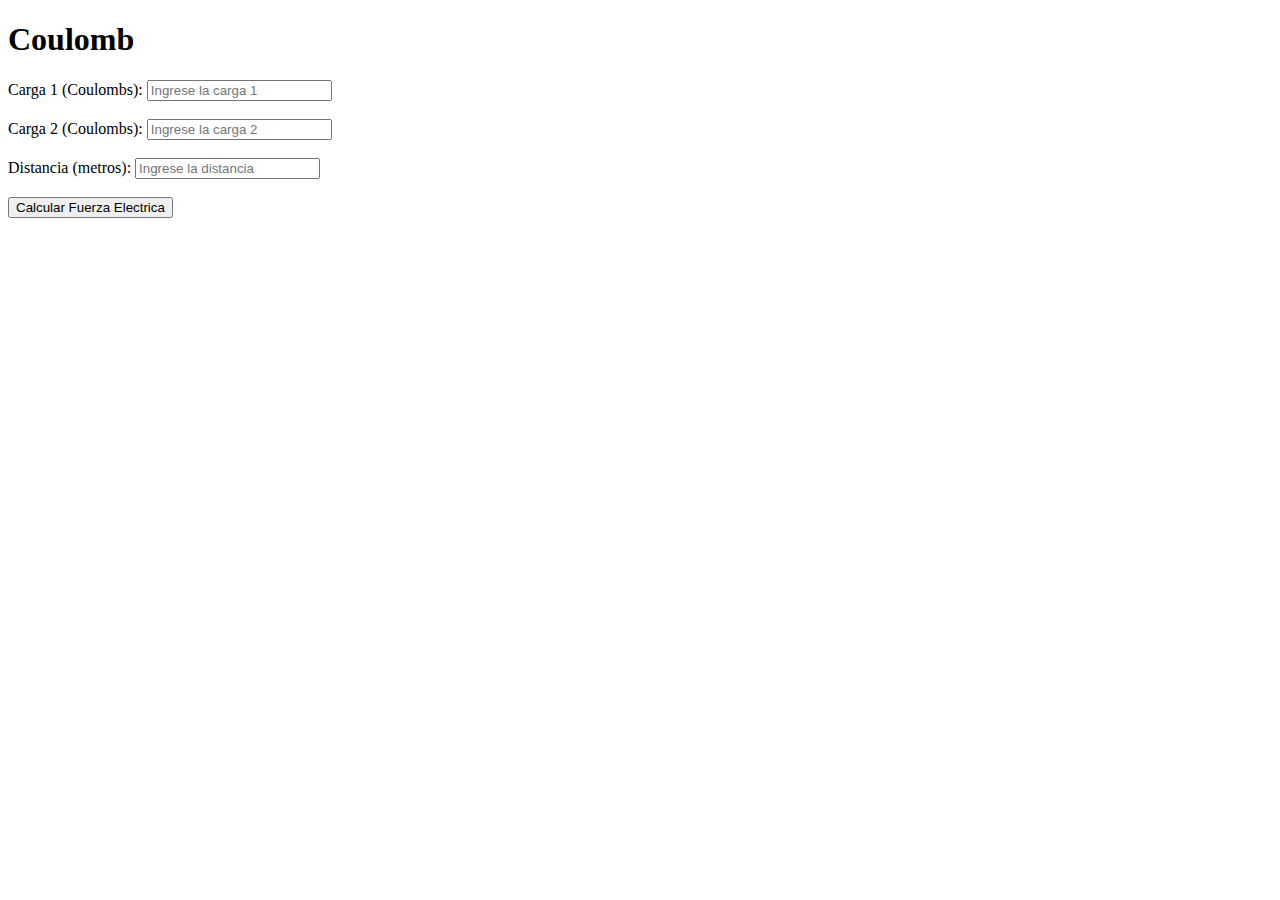
<file: ley de/index.html>
<!DOCTYPE html>
<html>
<head>
    <title>Coulomb</title>
</head>
<body>
    <h1>Coulomb</h1>
    <form id="coulombForm">
        <label for="q1">Carga 1 (Coulombs):</label>
        <input type="text" id="q1" name="q1" placeholder="Ingrese la carga 1" ><br><br>
        
        <label for="q2">Carga 2 (Coulombs):</label>
        <input type="text" id="q2" name="q2" placeholder="Ingrese la carga 2"><br><br>
        
        <label for="d">Distancia (metros):</label>
        <input type="text" id="d" name="d" placeholder="Ingrese la distancia"><br><br>
        
        <input type="button" value="Calcular Fuerza Electrica" onclick="calcularFuerza()">
    </form>
    
    <div id="resultado"></div>
    
    <script>
        function calcularFuerza() {
            var q1 = parseFloat(document.getElementById("q1").value);
            var q2 = parseFloat(document.getElementById("q2").value);
            var r = parseFloat(document.getElementById("d").value);
            
            var k = 9000000000;  // Constante de Coulomb en N m^2/C^2
            var force = (k * (q1 * q2) )/ (r * r);
            
            document.getElementById("resultado").innerHTML = "La fuerza electrica es de " + force.toFixed(2) + " Newtons.";
        }
    </script>
</body>
</html>
</file>
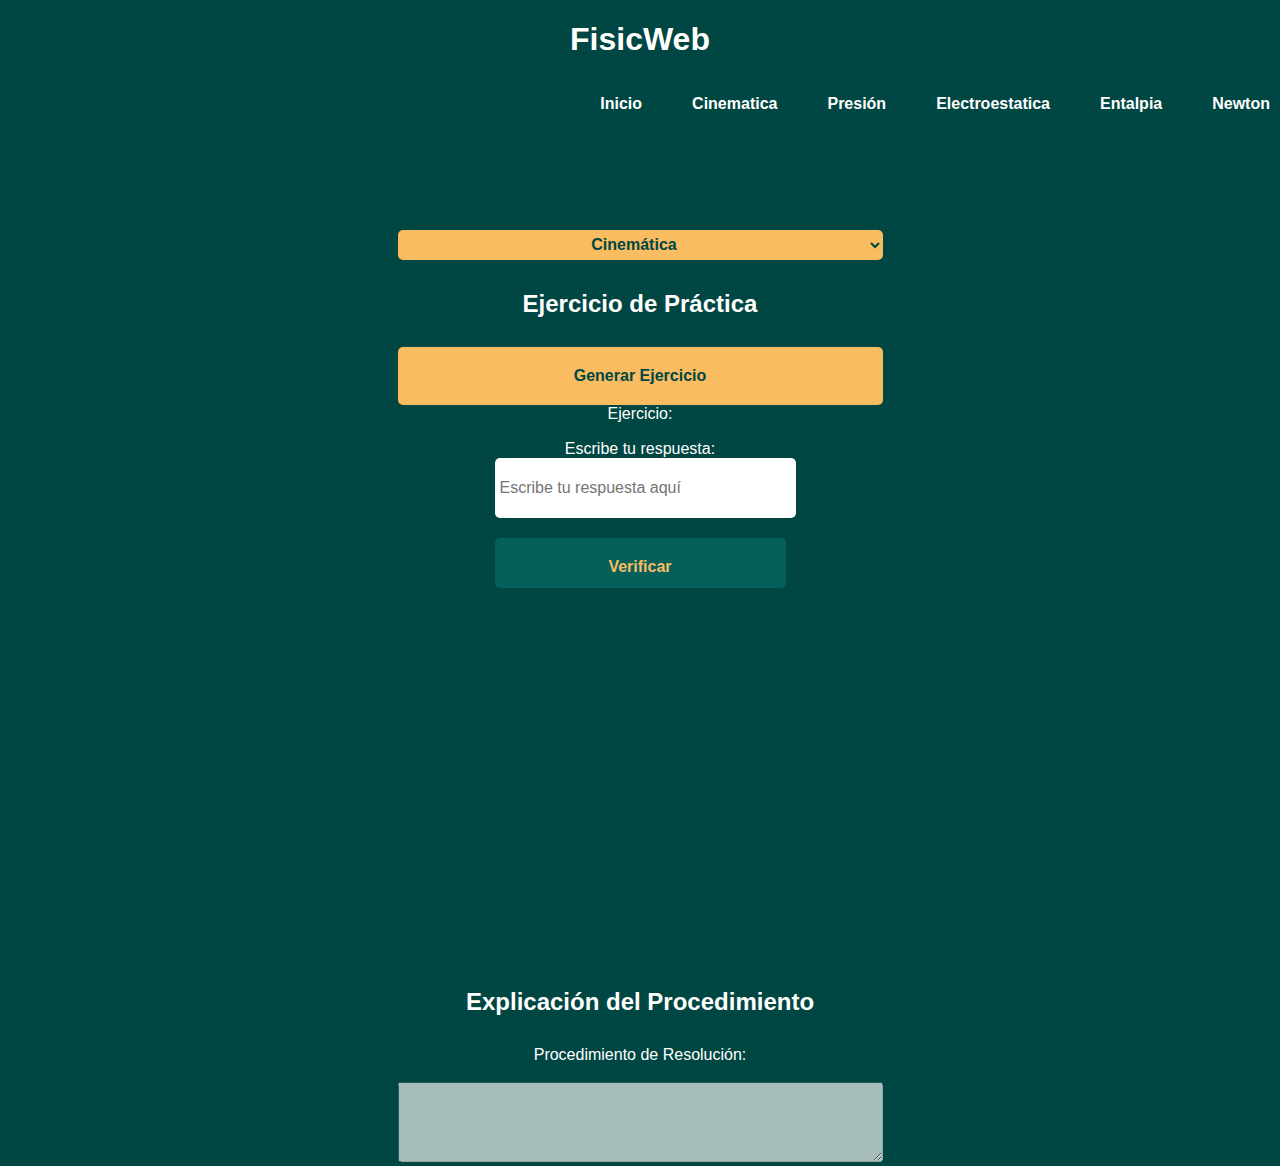
<file: Proyecto integrador/index.html>
<!DOCTYPE html>
<html lang="es">

<head>
    <meta charset="UTF-8">
    <meta name="viewport" content="width=device-width, initial-scale=1.0">
    <link rel="stylesheet" href="./css/Style.css">
    <link rel="stylesheet" href="./css/normalize.css">
    <title>Calculadora de presion</title>
</head>

<body>
    <h1>FisicWeb</h1>
    <header class="main_content">
        <nav class="main_content_menu">
            <div class="main_content_menu_hamburgesa">
                <svg xmlns="http://www.w3.org/2000/svg" class="icon icon-tabler icon-tabler-menu-deep" width="24"
                    height="24" viewBox="0 0 24 24" stroke-width="2" stroke="currentColor" fill="none"
                    stroke-linecap="round" stroke-linejoin="round">
                    <path stroke="none" d="M0 0h24v24H0z" fill="none"></path>
                    <path d="M4 6h16"></path>
                    <path d="M7 12h13"></path>
                    <path d="M10 18h10"></path>
                </svg>
            </div>
            <ul class="main_menu_display">

                <li class="main_menu_link">
                    <a href="Principal.html">Inicio</a>
                </li>
                <li class="main_menu_link">
                    <a href="Proyecto.html">Cinematica</a>
                </li>
                <li class="main_menu_link">
                    <a href="index.html">Presi&oacuten</a>
                </li>
                <li class="main_menu_link">
                    <a href="coulomb.html">Electroestatica</a>
                </li>
                <li class="main_menu_link">
                    <a href="Entalpia.html">Entalpia</a>
                </li>
                <li class="main_menu_link">
                    <a href="newFuerza.html">Newton</a>
                </li>


            </ul>
        </nav>
    </header>
    <section class="main_calculate">
        

        <div id="input-container" class="main_inputs">
        <form class="main_calculate_form" id="presion-form"></form>
        <select id="eleccion" name="eleccion">
            <option value="cinematica">Cinemática</option>
            <option value="presion">Presión</option>
            <option value="coulumb">coulumb</option>
        </select>
        </form>


        <!-- Generador de Ejercicios de Práctica -->
        <h2 align="center">Ejercicio de Práctica</h2>
        <div id="ejercicio" align="center">
            <button class="main_button1" onclick="generarEjercicio()">Generar Ejercicio</button>
            <label for="pregunta">Ejercicio:</label>
            <p id="pregunta"></p>
            <label for="respuesta">Escribe tu respuesta:</label>
            <footer><input type="text" style="height: 10%;" id="respuesta" placeholder="Escribe tu respuesta aquí">
                <button class="main_button2" onclick="verificarRespuesta()" style="height: 50px;">Verificar</button>
        </div>

        <h2 align="center">Explicación del Procedimiento</h2>
        <div align="center">
            <label for="explicacion">Procedimiento de Resolución:</label>
            <br><br><textarea id="explicacion" rows="4" cols="50" disabled></textarea>
        </div>
        </footer>
        </div>
    </section>
    <script>
        var ejercicios = [
            { pregunta: "Si una fuerza de 2000 N se aplica sobre un área de 2 metros cuadrados, ¿cuál es la presión en pascales?", respuesta: "1000" },
            { pregunta: " Si la presión sobre una superficie es de 5000 Pa y el área es de 4 metros cuadrados, ¿cuál es la fuerza ejercida?", respuesta: "20000" },
            { pregunta: "  Si la presión en un recipiente es de 8000 Pa y el área es de 5 metros cuadrados, ¿cuál es la fuerza ejercida sobre el recipiente?", respuesta: "40000" },

            // Agrega más ejercicios aquí
        ];

        var ejercicioActual = null;

        function generarEjercicio() {
            ejercicioActual = ejercicios[Math.floor(Math.random() * ejercicios.length)];
            document.getElementById('pregunta').innerText = ejercicioActual.pregunta;
        }

        function verificarRespuesta() {
            var respuesta = document.getElementById('respuesta').value.toLowerCase().trim();
            var respuestaCorrecta = ejercicioActual.respuesta.toLowerCase().trim();

            if (respuesta === respuestaCorrecta) {
                alert("¡Felicidades! Tu respuesta es correcta.");
            } else {
                alert("Intenta de nuevo. Tu respuesta es incorrecta.");
            }
        }
    </script>
    </div>


</body>

</html>
</file>
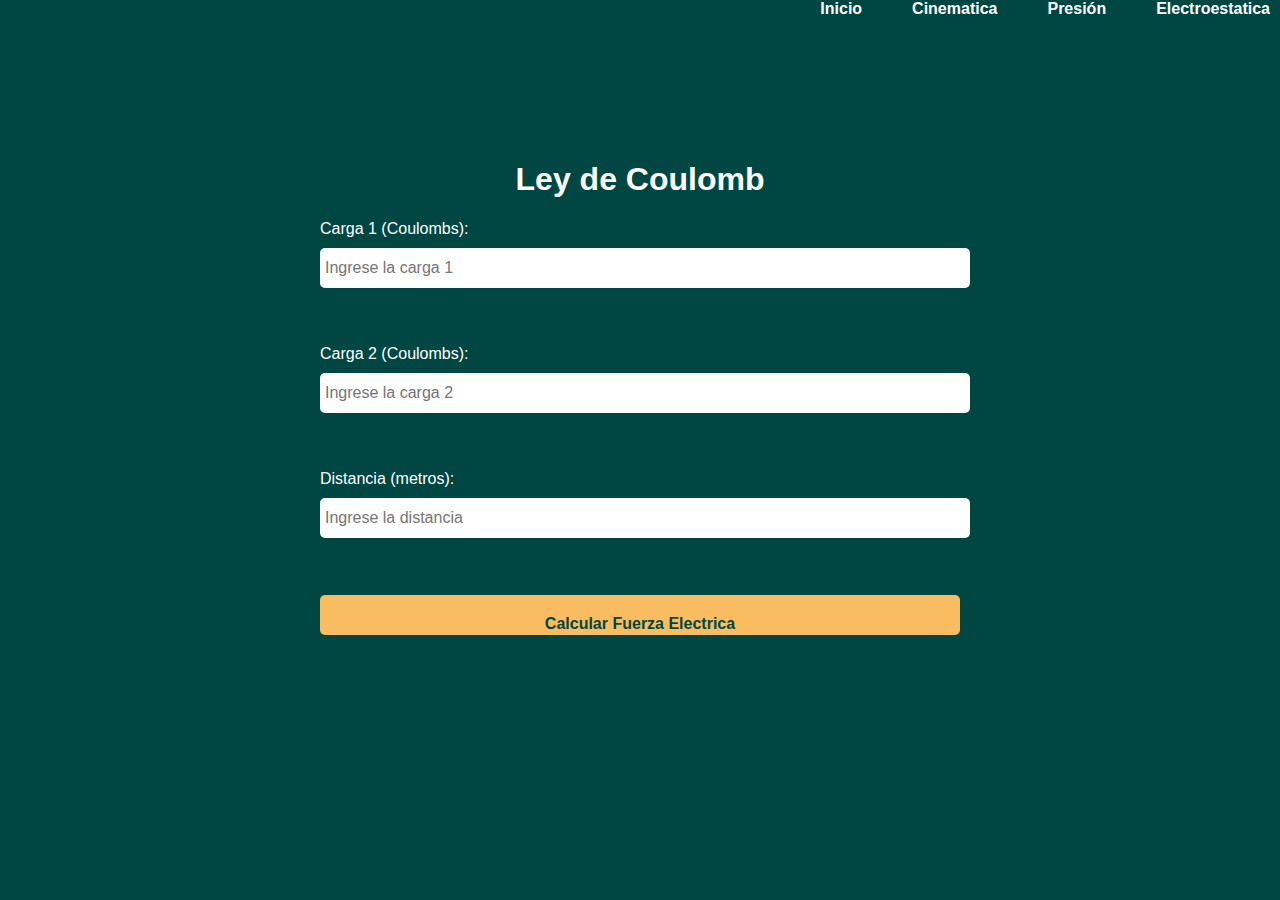
<file: Proyecto integrador/coulomb.html>
<!DOCTYPE html>
<html>
</head>
<meta charset="UTF-8">
<meta name="viewport" content="width=device-width, initial-scale=1.0">
<link rel="stylesheet" href="./css/Style.css">
<link rel="stylesheet" href="./css/normalize.css">
<title>Coulomb</title>
</head>

<body>
    <header class="main_content">
        <nav class="main_content_menu">
            <div class="main_content_menu_hamburgesa">
                <svg xmlns="http://www.w3.org/2000/svg" class="icon icon-tabler icon-tabler-menu-deep" width="24"
                    height="24" viewBox="0 0 24 24" stroke-width="2" stroke="currentColor" fill="none"
                    stroke-linecap="round" stroke-linejoin="round">
                    <path stroke="none" d="M0 0h24v24H0z" fill="none"></path>
                    <path d="M4 6h16"></path>
                    <path d="M7 12h13"></path>
                    <path d="M10 18h10"></path>
                </svg>
                <ul class="main_menu_display">

                    <li class="main_menu_link">
                        <a href="Principal.html">Inicio</a>
                    </li>
                    <li class="main_menu_link">
                        <a href="Proyecto.html">Cinematica</a>
                    </li>
                    <li class="main_menu_link">
                        <a href="index.html">Presi&oacuten</a>
                    </li>
                    <li class="main_menu_link">
                        <a href="coulomb.html">Electroestatica</a>
                    </li
                    
                </ul>
        </nav>
    </header>

    <section class="main_calculate">

        <h1>Ley de Coulomb</h1>
        <form id="coulombForm" class="main_calculate_form">
            <div id="input-container" class="main_inputs">
                <label for="q1">Carga 1 (Coulombs):</label>
                <input type="text" id="q1" name="q1" placeholder="Ingrese la carga 1"><br><br>

                <label for="q2">Carga 2 (Coulombs):</label>
                <input type="text" id="q2" name="q2" placeholder="Ingrese la carga 2"><br><br>

                <label for="d">Distancia (metros):</label>
                <input type="text" id="d" name="d" placeholder="Ingrese la distancia"><br><br>

                <input class="main_button1" type="button" value="Calcular Fuerza Electrica" onclick="calcularFuerza()">
            </div>
        </form>
    </section>
    <div id="resultado"></div>

   
</body>
<script src="../js/fuerza.js"></script>

</html>
</file>
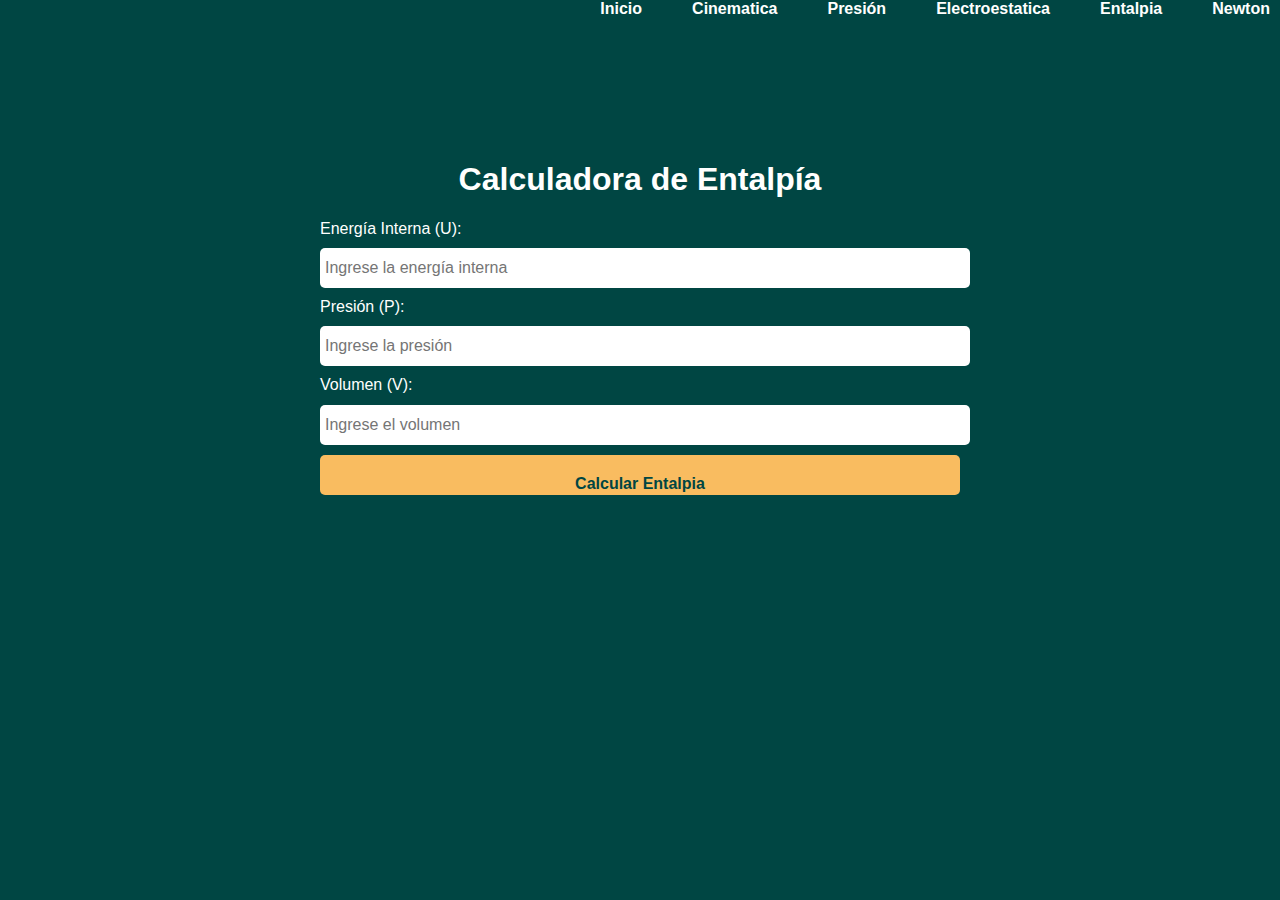
<file: Proyecto integrador/Entalpia.html>
<!DOCTYPE html>
<html lang="es">
<head>
    <meta charset="UTF-8">
    <meta name="viewport" content="width=device-width, initial-scale=1.0">
    <link rel="stylesheet" href="./css/Style.css">
    <link rel="stylesheet" href="./css/normalize.css">
<title>Calculadora de Entalpía</title>
</head>

<body>
    <header class="main_content">
        <nav class="main_content_menu">
            <div class="main_content_menu_hamburgesa">
                <svg xmlns="http://www.w3.org/2000/svg" class="icon icon-tabler icon-tabler-menu-deep" width="24"
                    height="24" viewBox="0 0 24 24" stroke-width="2" stroke="currentColor" fill="none"
                    stroke-linecap="round" stroke-linejoin="round">
                    <path stroke="none" d="M0 0h24v24H0z" fill="none"></path>
                    <path d="M4 6h16"></path>
                    <path d="M7 12h13"></path>
                    <path d="M10 18h10"></path>
                </svg>
                <ul class="main_menu_display">

                    <li class="main_menu_link">
                        <a href="Principal.html">Inicio</a>
                    </li>
                    <li class="main_menu_link">
                        <a href="Proyecto.html">Cinematica</a>
                    </li>
                    <li class="main_menu_link">
                        <a href="index.html">Presi&oacuten</a>
                    </li>
                    <li class="main_menu_link">
                        <a href="coulomb.html">Electroestatica</a>
                    </li>
                    <li class="main_menu_link">
                        <a href="Entalpia.html">Entalpia</a>
                    </li>
                    <li class="main_menu_link">
                        <a href="newFuerza.html">Newton</a>
                    </li>
    
    
                </ul>
        </nav>
    </header>
    
    <section class="main_calculate">

    <h1>Calculadora de Entalpía</h1>
    <form id="coulombForm" class="main_calculate_form">
        <div id="input-container" class="main_inputs">
    
        <label for="energia_interna">Energía Interna (U):</label>
        <input type="number" id="energia_interna" placeholder="Ingrese la energía interna">

        <label for="presion">Presión (P):</label>
        <input type="number" id="presion" placeholder="Ingrese la presión">

        <label for="volumen">Volumen (V):</label>
        <input type="number" id="volumen" placeholder="Ingrese el volumen">

        <input class="main_button1" type="button" value="Calcular Entalpia" onclick="calcularEntalpia()">
 </form>
</section>
    <div id="resultado"></div>

</body>
<script src="../js/Entalpia.js"></script>

</html>
</file>
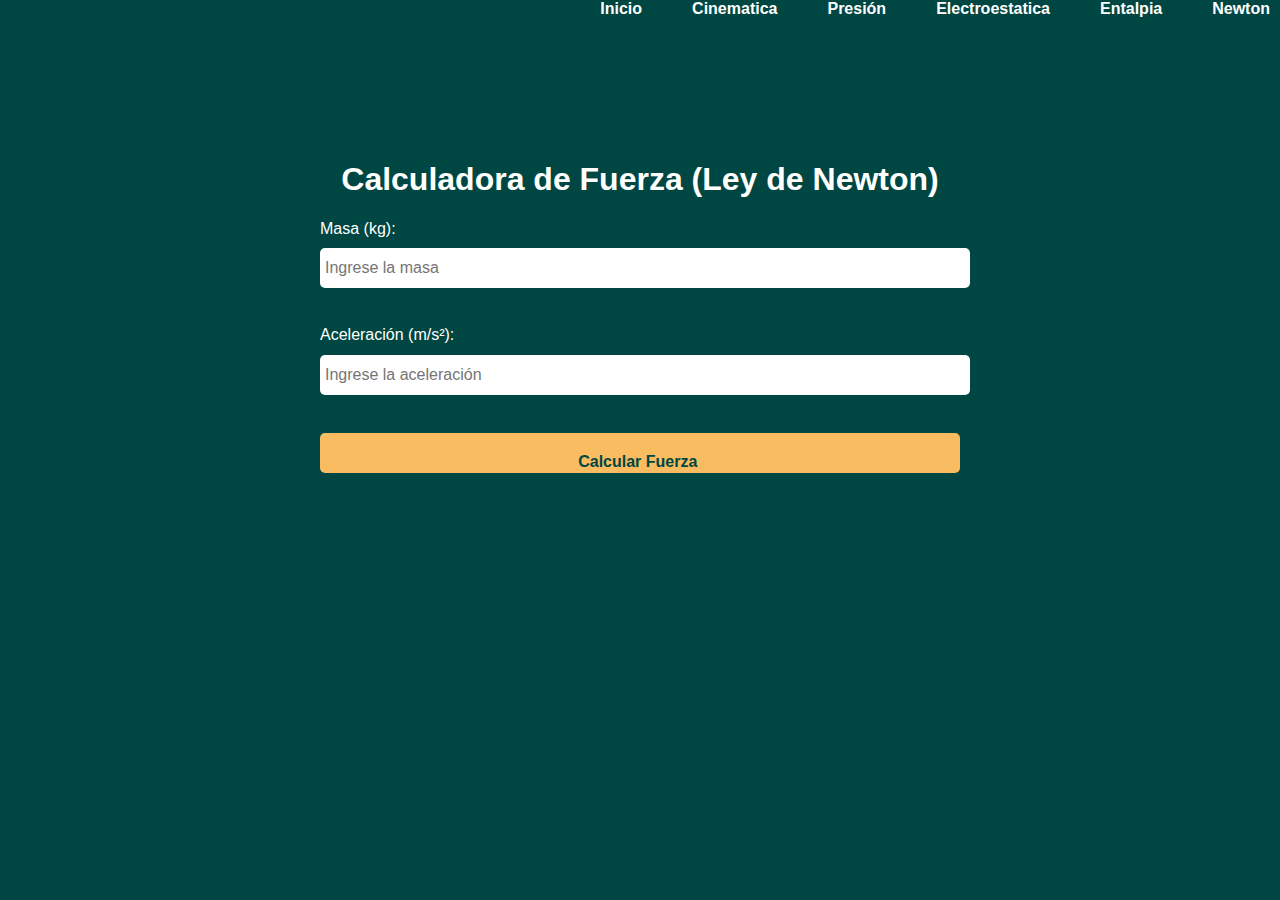
<file: Proyecto integrador/newFuerza.html>
<!DOCTYPE html>
<html lang="es">
<head>
    <meta charset="UTF-8">
    <meta name="viewport" content="width=device-width, initial-scale=1.0">
    <link rel="stylesheet" href="./css/Style.css">
    <link rel="stylesheet" href="./css/normalize.css">
    <title>Calculadora de Fuerza</title>
</head>

<body>
    <header class="main_content">
        <nav class="main_content_menu">
            <div class="main_content_menu_hamburgesa">
                <svg xmlns="http://www.w3.org/2000/svg" class="icon icon-tabler icon-tabler-menu-deep" width="24"
                    height="24" viewBox="0 0 24 24" stroke-width="2" stroke="currentColor" fill="none"
                    stroke-linecap="round" stroke-linejoin="round">
                    <path stroke="none" d="M0 0h24v24H0z" fill="none"></path>
                    <path d="M4 6h16"></path>
                    <path d="M7 12h13"></path>
                    <path d="M10 18h10"></path>
                </svg>
                <ul class="main_menu_display">

                    <li class="main_menu_link">
                        <a href="Principal.html">Inicio</a>
                    </li>
                    <li class="main_menu_link">
                        <a href="Proyecto.html">Cinematica</a>
                    </li>
                    <li class="main_menu_link">
                        <a href="index.html">Presi&oacuten</a>
                    </li>
                    <li class="main_menu_link">
                        <a href="coulomb.html">Electroestatica</a>
                    </li>
                    <li class="main_menu_link">
                        <a href="Entalpia.html">Entalpia</a>
                    </li>
                    <li class="main_menu_link">
                        <a href="newFuerza.html">Newton</a>
                    </li>
    
    
                </ul>
        </nav>
    </header>

<section class="main_calculate">

    <h1>Calculadora de Fuerza (Ley de Newton)</h1>
    <form id="coulombForm" class="main_calculate_form">
        <div id="input-container" class="main_inputs">
    
            <label for="masa">Masa (kg):</label>
            <input type="number" id="masa" placeholder="Ingrese la masa"><br>

            <label for="aceleracion">Aceleración (m/s²):</label>
            <input type="number" id="aceleracion" placeholder="Ingrese la aceleración"><br>

            <input class="main_button1" type="button" value="Calcular Fuerza " onclick="calcularFuerza()">
           
        </div>
    </form>
</section>
<div id="resultado"></div>


</body>
<script src="../js/newF.js"></script>
</html>
</file>
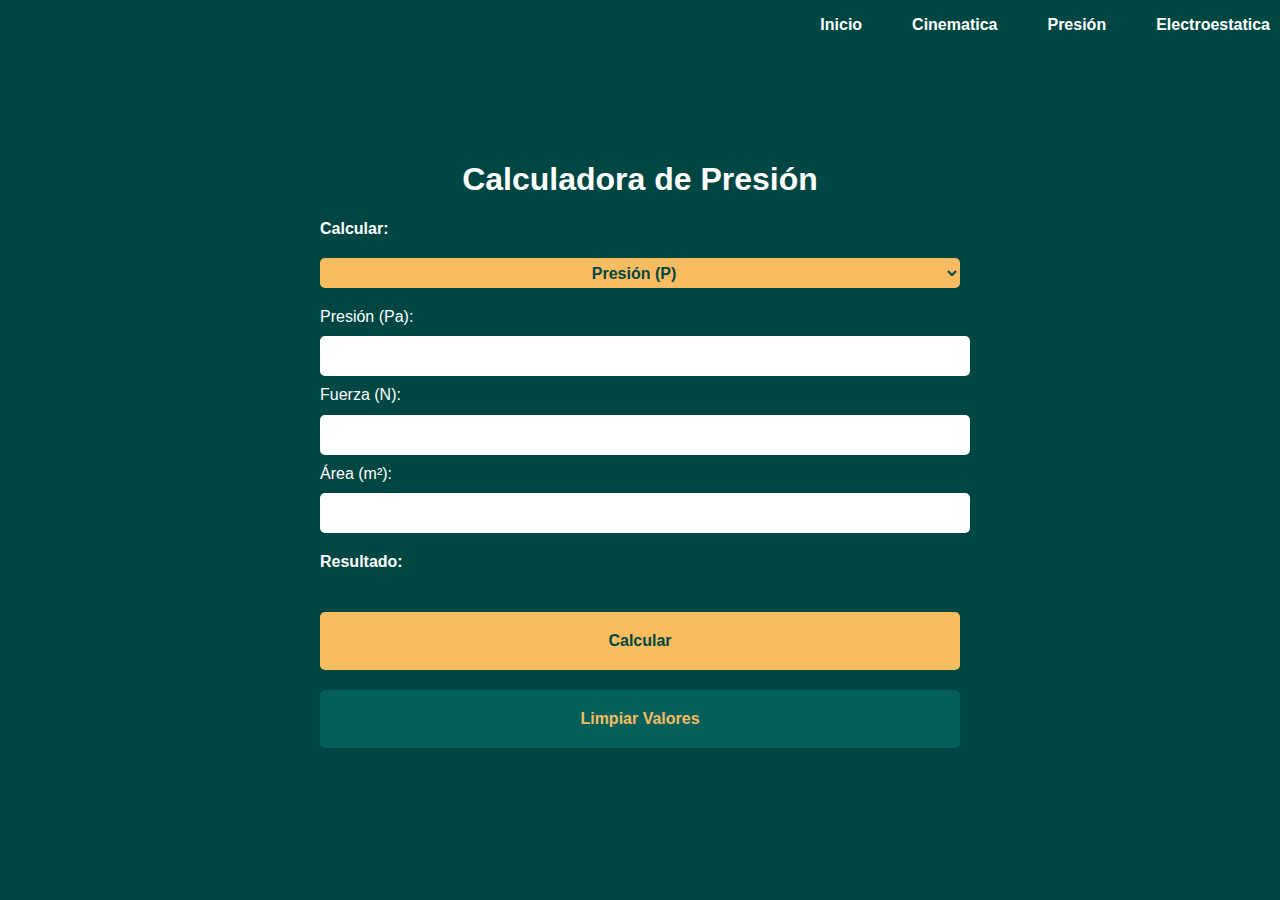
<file: Proyecto integrador/operaciones.html>
<!DOCTYPE html>
<html lang="es">

<head>
    <meta charset="UTF-8">
    <meta name="viewport" content="width=device-width, initial-scale=1.0">
    <link rel="stylesheet" href="./css/Style.css">
    <link rel="stylesheet" href="./css/normalize.css">
    <title>Calculadora de presion</title>
</head>

<body>
    <header class="main_content">
        <nav class="main_content_menu">
            <div class="main_content_menu_hamburgesa">
                <svg xmlns="http://www.w3.org/2000/svg" class="icon icon-tabler icon-tabler-menu-deep" width="24"
                    height="24" viewBox="0 0 24 24" stroke-width="2" stroke="currentColor" fill="none"
                    stroke-linecap="round" stroke-linejoin="round">
                    <path stroke="none" d="M0 0h24v24H0z" fill="none"></path>
                    <path d="M4 6h16"></path>
                    <path d="M7 12h13"></path>
                    <path d="M10 18h10"></path>
                </svg>
            </div>
            <ul class="main_menu_display">

                <li class="main_menu_link">
                    <a href="Principal.html">Inicio</a>
                </li>
                <li class="main_menu_link">
                    <a href="Proyecto.html">Cinematica</a>
                </li>
                <li class="main_menu_link">
                    <a href="index.html">Presi&oacuten</a>
                </li>
                <li class="main_menu_link">
                    <a href="coulomb.html">Electroestatica</a> 
                </li>
                

            </ul>
        </nav>
    </header>

    <section class="main_calculate">


        <h1>Calculadora de Presión</h1>

        <form class="main_calculate_form" id="presion-form">
            <label for="calculo">Calcular:</label>
            <select id="calculo" name="calculo"  onchange="cambiarExplicacion()">
                <option value="presion">Presión (P)</option>
                <option value="fuerza">Fuerza (F)</option>
                <option value="area">Área (A)</option>
            </select>

            <div id="input-container" class="main_inputs">
                <label for="presion">Presión (Pa):</label>
                <input type="number" id="presion" name="presion">
                <label for="fuerza">Fuerza (N):</label>
                <input type="number" id="fuerza" name="fuerza">
                <label for="area">Área (m²):</label>
                <input type="number" id="area" name="area">
            </div>

            <label for="resultado">Resultado:</label>
            <span id="resultado"></span>

            <button class="main_button1" type="button" onclick="calcularPresion()">Calcular</button>
            <button class="main_button2" type="button" onclick="limpiarValores()">Limpiar Valores</button>
        </form>
    </section>

    
</div>
    

</body>
<script src="..//js/operacones.js"></script>
</html>
</file>
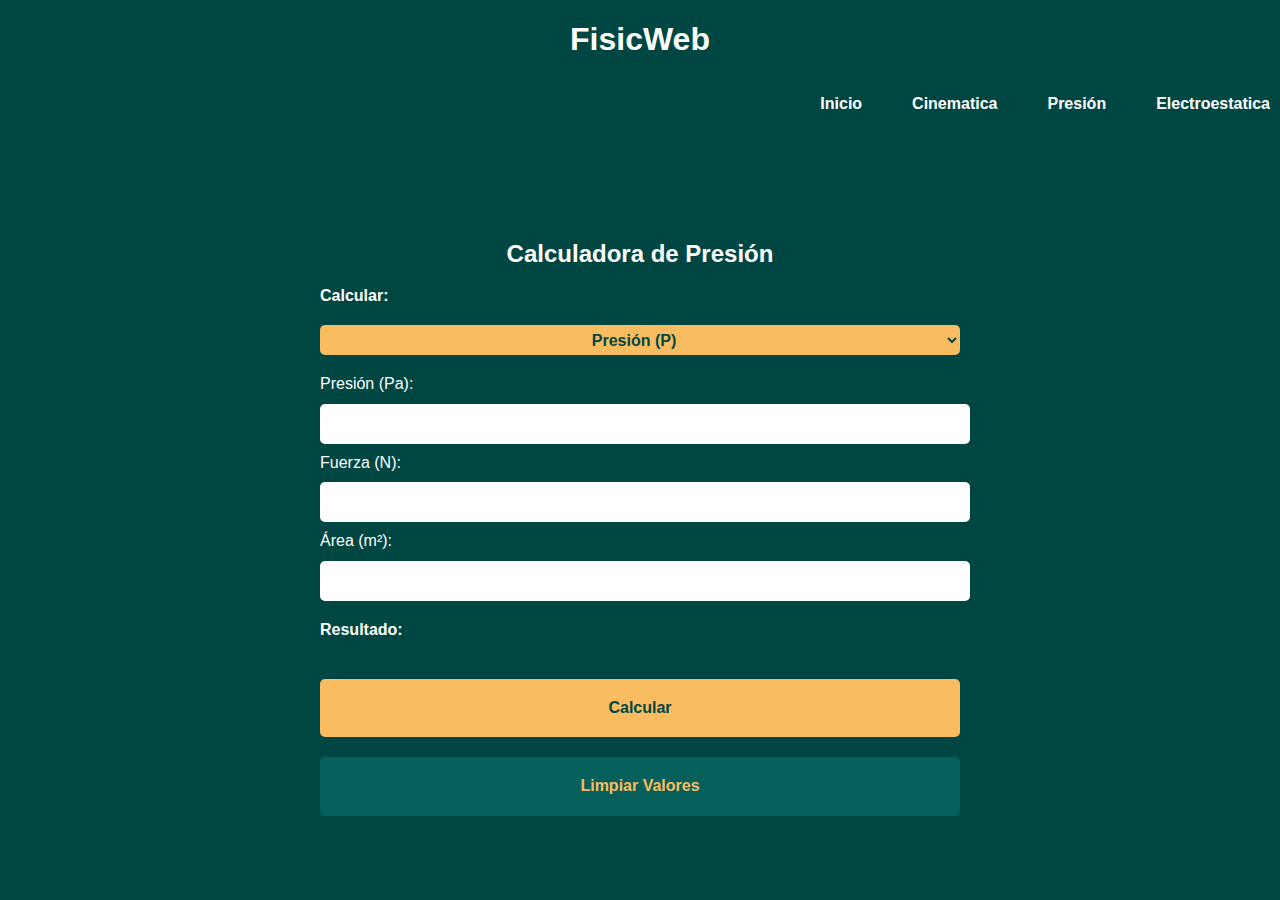
<file: Proyecto integrador/Proyecto.html>
<!DOCTYPE html>
<html lang="es">

<head>
    <meta charset="UTF-8">
    <meta name="viewport" content="width=device-width, initial-scale=1.0">
    <link rel="stylesheet" href="./css/Style.css">
    <link rel="stylesheet" href="./css/normalize.css">
    <title>Calculadora de presion</title>
</head>

<body>
    <h1>FisicWeb</h1>
    <header class="main_content">
        <nav class="main_content_menu">
            <div class="main_content_menu_hamburgesa">
                <svg xmlns="http://www.w3.org/2000/svg" class="icon icon-tabler icon-tabler-menu-deep" width="24"
                    height="24" viewBox="0 0 24 24" stroke-width="2" stroke="currentColor" fill="none"
                    stroke-linecap="round" stroke-linejoin="round">
                    <path stroke="none" d="M0 0h24v24H0z" fill="none"></path>
                    <path d="M4 6h16"></path>
                    <path d="M7 12h13"></path>
                    <path d="M10 18h10"></path>
                </svg>
            </div>
            <ul class="main_menu_display">

                <li class="main_menu_link">
                    <a href="Principal.html">Inicio</a>
                </li>
                <li class="main_menu_link">
                    <a href="Proyecto.html">Cinematica</a>
                </li>
                <li class="main_menu_link">
                    <a href="index.html">Presi&oacuten</a>
                </li>
                <li class="main_menu_link">
                    <a href="coulomb.html">Electroestatica</a> 
                </li>

            </ul>
        </nav>
    </header>

    <section class="main_calculate">
        <h2>Calculadora de Presión</h2>

        <form class="main_calculate_form" id="presion-form">
            <label for="calculo">Calcular:</label>
            <select id="calculo" name="calculo"  onchange="cambiarExplicacion()">
                <option value="presion">Presión (P)</option>
                <option value="fuerza">Fuerza (F)</option>
                <option value="area">Área (A)</option>
            </select>

            <div id="input-container" class="main_inputs">
                <label for="presion">Presión (Pa):</label>
                <input type="number" id="presion" name="presion">
                <label for="fuerza">Fuerza (N):</label>
                <input type="number" id="fuerza" name="fuerza">
                <label for="area">Área (m²):</label>
                <input type="number" id="area" name="area">
            </div>

            <label for="resultado">Resultado:</label>
            <span id="resultado"></span>

            <button class="main_button1" type="button" onclick="calcularPresion()">Calcular</button>
            <button class="main_button2" type="button" onclick="limpiarValores()">Limpiar Valores</button>
        </form>
    </section>

    <script>
        function calcularPresion() {
            const calculo = document.getElementById('calculo').value;
            let resultado;

            if (calculo === 'presion') {
                const fuerza = parseFloat(document.getElementById('fuerza').value);
                const area = parseFloat(document.getElementById('area').value);
                if (!isNaN(fuerza) && !isNaN(area)) {
                    resultado = fuerza / area;
                    document.getElementById('resultado').textContent = `La presión es: ${resultado} Pa`;
                } else {
                    alert('Ingresa valores válidos para la fuerza y el área.');
                }
            } else if (calculo === 'fuerza') {
                const presion = parseFloat(document.getElementById('presion').value);
                const area = parseFloat(document.getElementById('area').value);
                if (!isNaN(presion) && !isNaN(area)) {
                    resultado = presion * area;
                    document.getElementById('resultado').textContent = `La fuerza es: ${resultado} N`;
                } else {
                    alert('Ingresa valores válidos para la presión y el área.');
                }
            } else if (calculo === 'area') {
                const presion = parseFloat(document.getElementById('presion').value);
                const fuerza = parseFloat(document.getElementById('fuerza').value);
                if (!isNaN(presion) && !isNaN(fuerza)) {
                    resultado = fuerza / presion;
                    document.getElementById('resultado').textContent = `El área es: ${resultado} m²`;
                } else {
                    alert('Ingresa valores válidos para la presión y la fuerza.');
                }
            }
        }

        function limpiarValores() {
            document.getElementById('presion').value = '';
            document.getElementById('fuerza').value = '';
            document.getElementById('area').value = '';
            document.getElementById('resultado').textContent = '';
        }

        document.getElementById('calculo').addEventListener('change', function () {
            const calculo = this.value;
            const calculoPresion = document.getElementById('presion');
            const calculoFuerza = document.getElementById('fuerza');
            const calculoArea = document.getElementById('area');

            if (calculo === 'presion') {
                calculoPresion.disabled = true;
                calculoFuerza.disabled = false;
                calculoArea.disabled = false;
            } else if (calculo === 'fuerza') {
                calculoPresion.disabled = false;
                calculoFuerza.disabled = true;
                calculoArea.disabled = false;
            } else if (calculo === 'area') {
                calculoPresion.disabled = false;
                calculoFuerza.disabled = false;
                calculoArea.disabled = true;
            }
        });
        
    </script>
    
</div>
   

</body>

</html>
</file>
<file: Proyecto integrador/css/Style.css>
:root {
  --bg-menu: #004643;
  --hover-menu: #f9bc60;
  --bg-body: #004643;
  --text-color: #fffffe;
  --button-bg: #f9bc60;
  --button-text: #004643;

}


body {
  margin: 0;
  padding: 0;
  top: 0;
  left: 0;
  color: var(--text-color);
  background-color: var(--bg-body);
  font-family: 'Segoe UI', Tahoma, Geneva, Verdana, sans-serif;
}
h1{
  color: var(--text-color);
  text-align: center;
  margin-top: 50px;
  margin-bottom: 50px;
}

.main_content_menu {
  width: 100%;
  height: 50px;
  border-bottom-left-radius: 5px;
  border-bottom-right-radius: 5px;

}

.main_menu_display {
  display: flex;
  flex-direction: row;
  justify-content: right;
  align-items: center;
  margin: 0;
  padding: 0;
  gap: 30px;
  height: 100%;
}

.main_menu_link {
  text-decoration: none;
  list-style: none;

}

.main_menu_link>a:hover {
  background-color: var(--hover-menu);
  color: var(--button-text);
  border-radius: 5px;
  transition: 0.5s;
}

.main_menu_link>a {
  color: var(--text-color);
  padding: 10px;
  font-weight: bold;
  text-decoration: none;
}

.icon {
  color: var(--text-color);
  display: none;

}

.main_calculate {
  margin-top: 90px;
  width: 100%;
  height: 100%;
  display: flex;
  flex-direction: column;
  justify-content: center;
  align-items: center;
}

.main_calculate_form {
  display: flex;
  width: 50%;;
  height: 100%;
  gap: 20px;
  flex-direction: column;
}

.main_calculate_form>label {
  color: var(--text-color);
  font-weight: bold;

}

.main_calculate_form>input {
  width: 100%;
  height: 30px;
  border-radius: 5px;
  border: none;
  padding: 5px;
  outline: none;
}

.main_inputs {
  display: flex;
  flex-direction: column;
  gap: 10px;
}

select {
  width: 100%;
  height: 30px;
  border-radius: 5px;
  border: none;
  padding: 5px;
  outline: none;
  text-align: center;
  background-color: var(--button-bg);
  color: var(--button-text);
  font-weight: bold;
}

input {
  width: 100%;
  height: 30px;
  border-radius: 5px;
  border: none;
  padding: 5px;
  outline: none;

}

.main_button1 {
  width: 100%;
  border-radius: 5px;
  border: none;
  padding: 20px;
  outline: none;
  background-color: var(--button-bg);
  color: var(--button-text);
  font-weight: bold;
  cursor: pointer;
}
.main_button2{
  border-radius: 5px;
  border: none;
  padding: 20px;
  outline: none;
  background-color: #05605c;
  color: var(--button-bg);
  font-weight: bold;
  cursor: pointer;
  margin-bottom: 30px;

}
footer{
  display: flex;
  flex-direction: column;
  gap: 20px;
}

@media screen and (max-width: 600px) {
  .icon {
    display: block;
    position: absolute;
    right: 40px;
    top: 10px;
    cursor: pointer;
  }

  .main_content_menu {
    width: 100%;
    height: 100%;
  }

  .main_menu_display {
    flex-direction: column;
  }
  .main_calculate_form{
    width: 90%;
  } 

}
footer{
 margin-left: 20%;
 margin-right: 20%;
 height: 500px;
  position: center;
}
</file>
